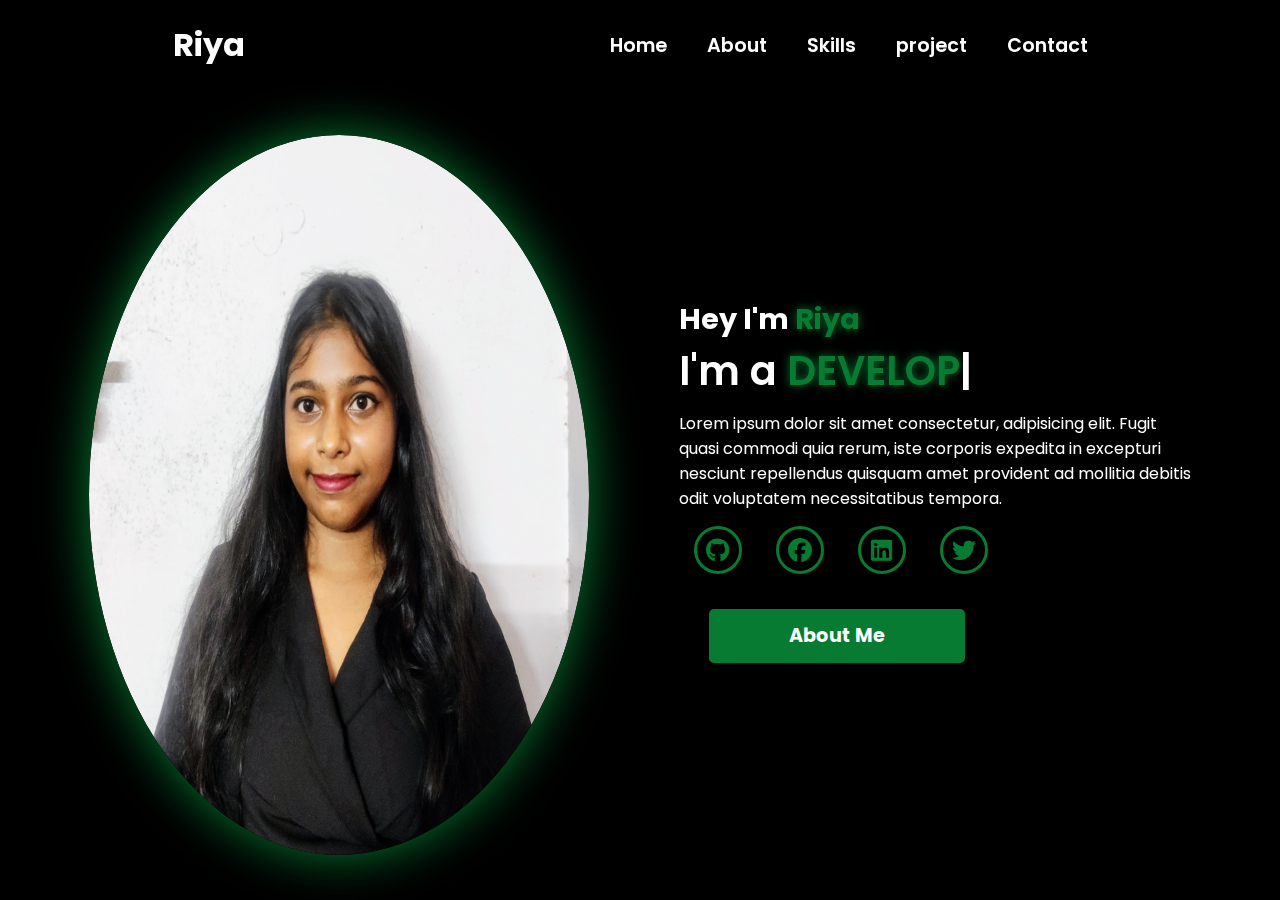
<file: index.html>
<!DOCTYPE html>
<html lang="en">
<head>
    <meta charset="UTF-8">
    <meta name="viewport" content="width=device-width, initial-scale=1.0">
    <link rel="stylesheet" href="https://cdnjs.cloudflare.com/ajax/libs/font-awesome/6.5.1/css/all.min.css">
    <link rel="stylesheet" href="https://unpkg.com/aos@next/dist/aos.css" />
    <link rel="stylesheet" href="style.css">
    <title>Riya  Portfolio</title>
</head>
<body>
    <nav>
        <div class="nav-container">
            <div class="logo" data-aos="zoom-in" data-aos-duration="1500">
               Riya  <span></span>
            </div>
            <div class="links">
                <div class="link" data-aos="fade-up" data-aos-duration="1500" data-aos-delay="100"><a href="index.html">Home</a></div>
                <div class="link" data-aos="fade-up" data-aos-duration="1500" data-aos-delay="200"><a href="About.html">About</a></div>
                <div class="link" data-aos="fade-up" data-aos-duration="1500" data-aos-delay="300"><a href="skill.html">Skills</a></div>
                <div class="link" data-aos="fade-up" data-aos-duration="1500" data-aos-delay="400"><a href="project.html">project</a></div>
                <div class="link" data-aos="fade-up" data-aos-duration="1500" data-aos-delay="500"><a href="contact.html">Contact</a></div>
        </div>
        <i class="fa-solid fa-bars hamburg" onclick="hamburg()"></i>
    </div>
        <div class="dropdown">
            <div class="links">
                <a href="#">Home</a>
                <a href="#">About</a>
                <a href="#">Skills</a>
                <a href="#">Service</a>
                <a href="#">Contact</a>
                <i class="fa-solid fa-xmark cancel" onclick="cancel()"></i>
            </div>
        </div>
    </nav>
    <section>
        <div class="main-container">
            <div class="image" data-aos="zoom-out" data-aos-duration="3000">
                <img src="main.jpg" alt="">
            </div>
            <div class="content">
                <h1 data-aos="fade-left" data-aos-duration="1500" data-aos-delay="700">Hey I'm <span>Riya  </span></h1>
                <div class="typewriter" data-aos="fade-right" data-aos-duration="1500" data-aos-delay="900">I'm a <span class="typewriter-text"></span><label for="">|</label></div>
                <p data-aos="flip-down" data-aos-duration="1500" data-aos-delay="1100">Lorem ipsum dolor sit amet consectetur, adipisicing elit. Fugit quasi commodi quia rerum, iste corporis expedita in excepturi nesciunt repellendus quisquam amet provident ad mollitia debitis odit voluptatem necessitatibus tempora.</p>
                <div class="social-links">
                    <a href="#" data-aos="fade-up" data-aos-duration="1500" data-aos-delay="1300"><i class="fa-brands fa-github"></i></a>
                    <a href="#" data-aos="fade-up" data-aos-duration="1500" data-aos-delay="1400"><i class="fa-brands fa-facebook"></i></a>
                    <a href="#" data-aos="fade-up" data-aos-duration="1500" data-aos-delay="1500"><i class="fa-brands fa-linkedin"></i></a>
                    <a href="#" data-aos="fade-up" data-aos-duration="1500" data-aos-delay="1600"><i class="fa-brands fa-twitter"></i></a>
                </div>
                <div class="btn" data-aos="zoom-in" data-aos-duration="1500" data-aos-delay="1800">
                    <a href="About.html"><button>About Me </button></a>
                </div>
            </div>
        </div>
    </section>
    <script src="https://unpkg.com/aos@next/dist/aos.js"></script>
    <script>
      AOS.init({offset:0});
    </script>
    <script src="script.js"></script>
</body>
</html>
</file>
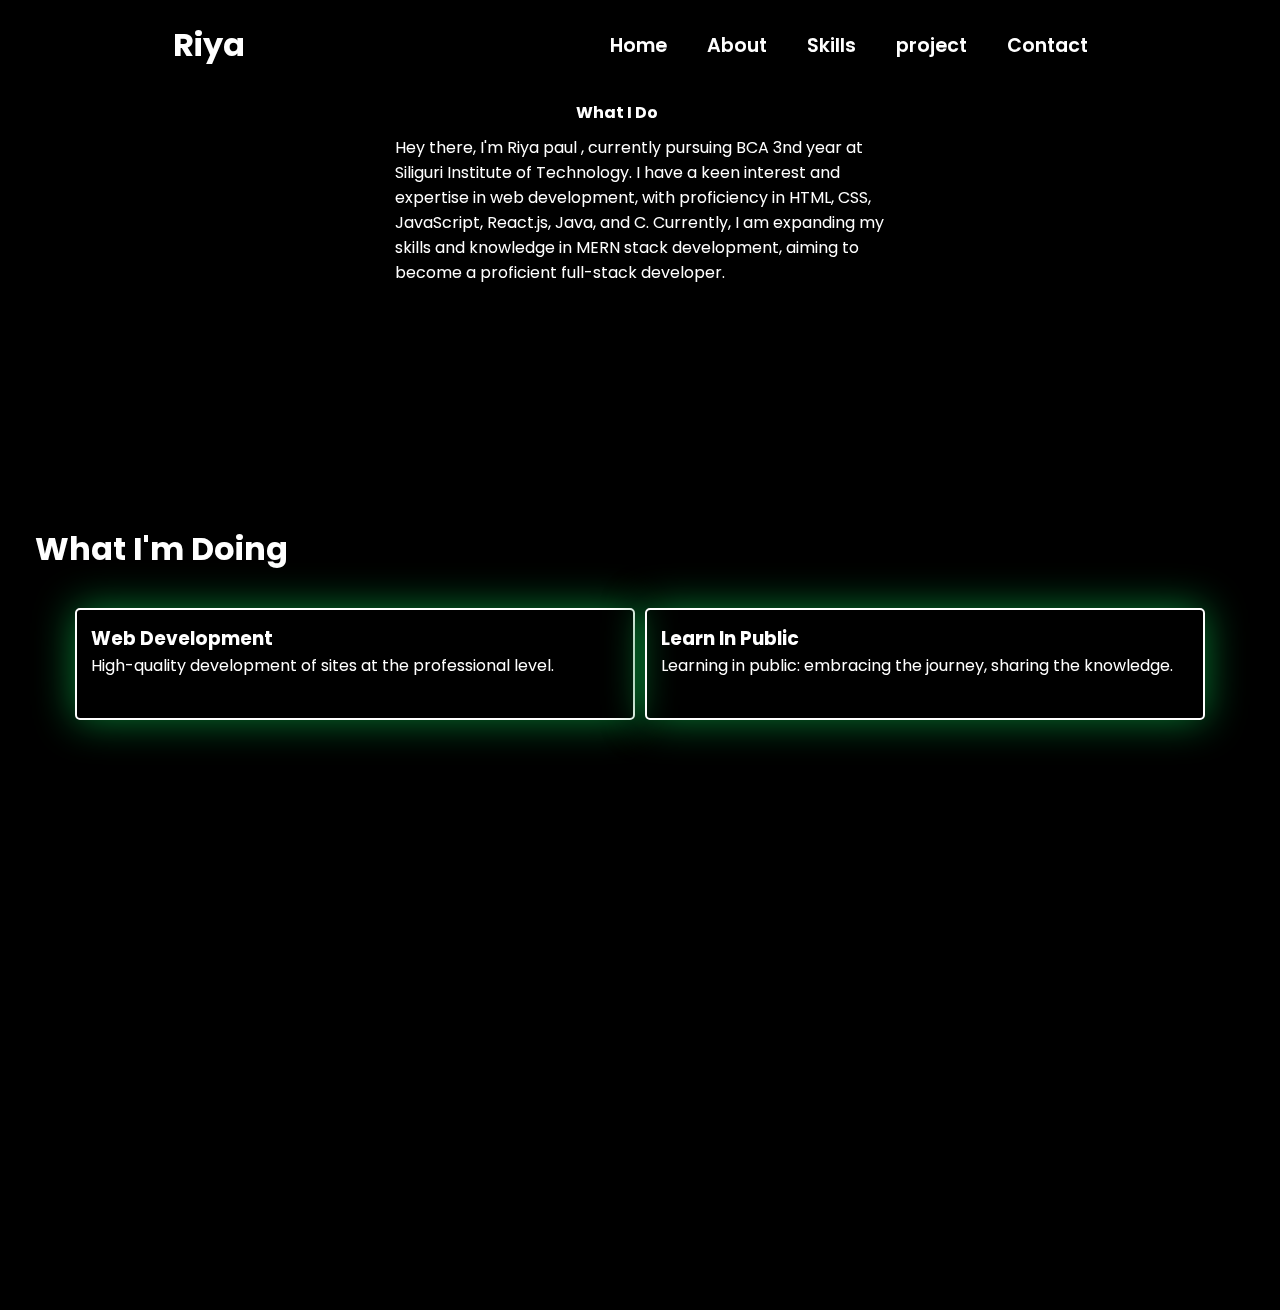
<file: About.html>
<!DOCTYPE html>
<html lang="en">
    <head>
        <meta charset="UTF-8">
        <meta name="viewport" content="width=device-width, initial-scale=1.0">
        <link rel="stylesheet" href="style.css">
        <title>About us </title>
    </head>
    <body>
        <nav>
            <div class="nav-container">
                <div class="logo" data-aos="zoom-in" data-aos-duration="1500">
                   Riya  <span></span>
                </div>
                <div class="links">
                    <div class="link" data-aos="fade-up" data-aos-duration="1500" data-aos-delay="100"><a href="index.html">Home</a></div>
                    <div class="link" data-aos="fade-up" data-aos-duration="1500" data-aos-delay="200"><a href="About.html">About</a></div>
                    <div class="link" data-aos="fade-up" data-aos-duration="1500" data-aos-delay="300"><a href="skill.html">Skills</a></div>
                    <div class="link" data-aos="fade-up" data-aos-duration="1500" data-aos-delay="400"><a href="project.html">project </a></div>
                    <div class="link" data-aos="fade-up" data-aos-duration="1500" data-aos-delay="500"><a href="contact.html">Contact</a></div>
            </div>
            <i class="fa-solid fa-bars hamburg" onclick="hamburg()"></i>
        </div>
            <div class="dropdown">
                <div class="links">
                    <a href="#">Home</a>
                    <a href="#">About</a>
                    <a href="#">Skills</a>
                    <a href="#">Service</a>
                    <a href="#">Contact</a>
                    <i class="fa-solid fa-xmark cancel" onclick="cancel()"></i>
                </div>
            </div>
        </nav>
        <div class="allvalue">
            <div class="total-bio ">
                <span><b>What I Do</b></span>
                <br>
                <p>Hey there, I'm Riya paul  , currently pursuing BCA 3nd year
                    at Siliguri Institute of Technology. I have a keen interest
                    and expertise in web development, with proficiency in HTML,
                    CSS, JavaScript, React.js, Java, and C. Currently, I am
                    expanding my skills and knowledge in MERN stack development,
                    aiming to become a proficient full-stack developer.
                </p>
            </div>
            <section class="buttom-about doing">
                <header>
                    <h1>What I'm Doing</h1>
                </header>
                <div class="dev-lear">
                    <div class="dev">
                        <div class="alldev">
                            <div class="head">
                                <i class="fa-solid fa-code"></i>
                                <h3>Web Development</h3>
                            </div>
                            <p>High-quality development of sites at the
                                professional level.</p>
                        </div>
                    </div>
                    <div class="dev">
                        <div class="alldev">
                            <div class="head">
                                <i class="fa-solid fa-chalkboard-user"></i>
                                <h3>Learn In Public</h3>
                            </div>
                            <p>Learning in public: embracing the journey,
                                sharing the knowledge.</p>
                        </div>
                    </div>
                </div>
            </section>
            <!-- <section class="buttom-about hobby">
                <header>
                    <h1>Interests</h1>

                </header>

                <div class="games">
                    <div class="drow">
                        <i class="fa-solid fa-person-drowning"></i>
                        <p>Drawing</p>
                    </div>
                    <div class="drow">
                        <i class="fa-solid fa-gamepad"></i>
                        <p>Online Games</p>
                    </div>
                    <div class="drow">
                        <i class="fa-solid fa-cloud-sun"></i>
                        <p>Badminton</p>
                    </div>
                </div>
            </section> -->
        </div>
        <script src="script.js"></script>
    </body>
</html>
</file>
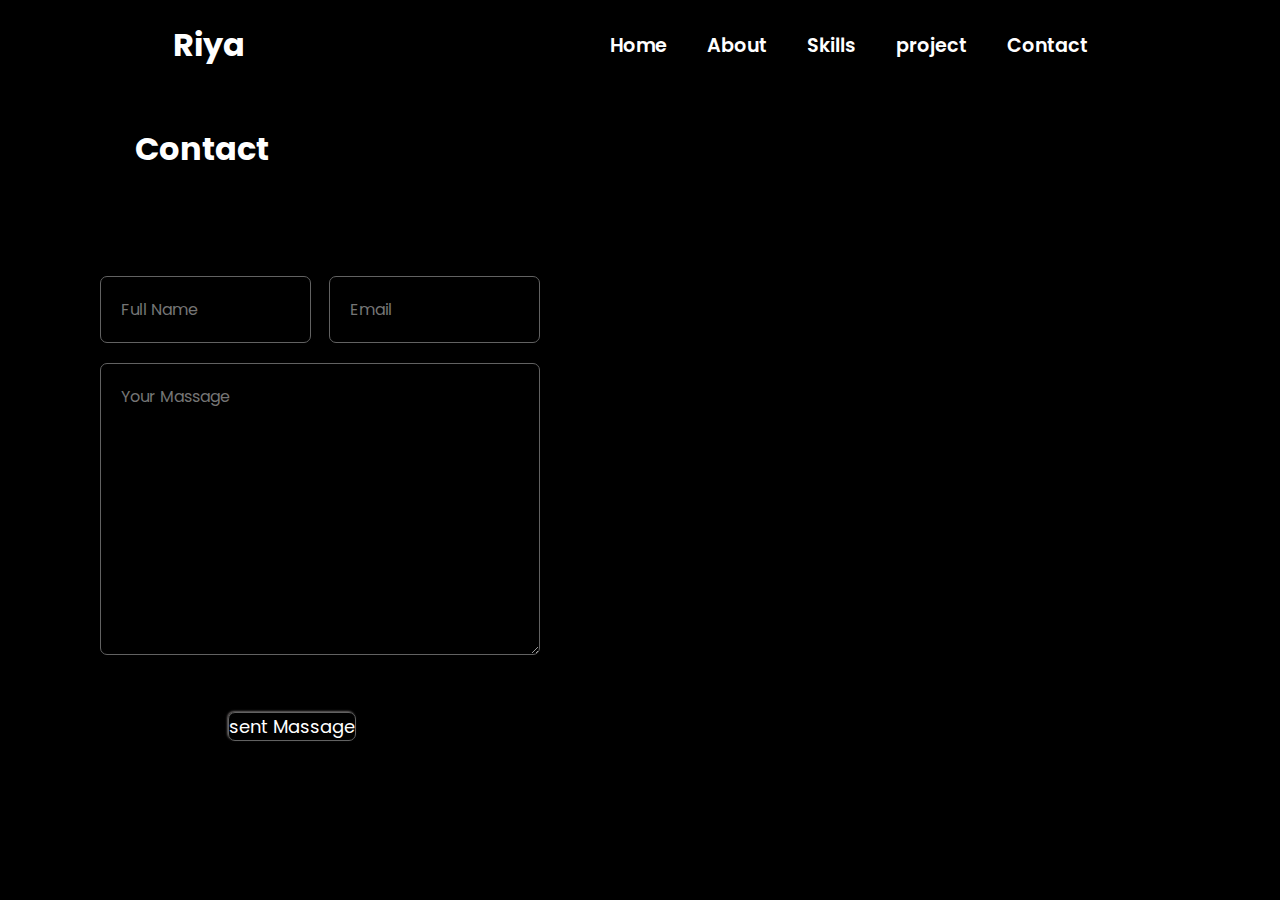
<file: contact.html>
<!DOCTYPE html>
<html lang="en">
<head>
    <meta charset="UTF-8">
    <meta name="viewport" content="width=device-width, initial-scale=1.0">
    <link rel="stylesheet" href="style.css">
    <title>Document</title>
</head>
<body>
    <nav>
        <div class="nav-container">
            <div class="logo" data-aos="zoom-in" data-aos-duration="1500">
              Riya  <span></span>
            </div>
            <div class="links">
                <div class="link" data-aos="fade-up" data-aos-duration="1500" data-aos-delay="100"><a href="index.html">Home</a></div>
                <div class="link" data-aos="fade-up" data-aos-duration="1500" data-aos-delay="200"><a href="About.html">About</a></div>
                <div class="link" data-aos="fade-up" data-aos-duration="1500" data-aos-delay="300"><a href="skill.html">Skills</a></div>
                <div class="link" data-aos="fade-up" data-aos-duration="1500" data-aos-delay="400"><a href="project.html">project</a></div>
                <div class="link" data-aos="fade-up" data-aos-duration="1500" data-aos-delay="500"><a href="contact.html">Contact</a></div>
        </div>
        <i class="fa-solid fa-bars hamburg" onclick="hamburg()"></i>
    </div>
        <!-- <div class="dropdown">
            <div class="links">
                <a href="#">Home</a>
                <a href="#">About</a>
                <a href="#">Skills</a>
                <a href="#">Service</a>
                <a href="#">Contact</a>
                <i class="fa-solid fa-xmark cancel" onclick="cancel()"></i>
            </div>
        </div> -->
    </nav>
    
    <div class="total-bio1">


        <section class="buttom-about fast-btn">
             <header>
                  <h1 class="about">Contact</h1>
             </header>
             
             <h1>Contact Form</h1>
             <form  action="https://formsubmit.co/6a61042437287e07fe6f190afa2e05d6" method="POST">
             <div class="from">
                  <input type="text" name="Name" placeholder="Full Name"required>
                  <input type="email" name="Email" placeholder="Email"required>
             </div>
             <textarea name="Massage" id="text" cols="30" rows="10"  placeholder="Your Massage" required></textarea>
             
             <button class="sent" type="submit"><i class="fa-regular fa-paper-plane"></i> sent Massage</button>
        </form>

        </section>
   </div>


</div>
</div>
</body>
</html>
</file>
<file: style.css>
@import url('https://fonts.googleapis.com/css2?family=Poppins:wght@100;200;300;400;500;600&display=swap');
*{
    padding: 0;
    margin: 0;
    font-family: 'Poppins', sans-serif;
    box-sizing: border-box;
}
body{
    width: 100%;
    height: 100vh;
    overflow: hidden;
    background-color: black;
}
nav{
    width: 100%;
    height: 10vh;
    position: sticky;
}
.nav-container{
    width: 100%;
    height: 100%;
    display: flex;
    justify-content: space-around;
    align-items: center;
}
.logo{
    color: white;
    font-size: 2rem;
    font-weight: bold;
}
.logo span{
    color: #077b32;
    text-shadow: 0 0 10px #077b32;
}
.hamburg,
.cancel{
    cursor: pointer;
    position: absolute;
    right: 15px;
    top: 10px;
    color: white;
    display: none;
    font-size: clamp(2.5rem, 0.5rem + 5vw, 3rem);
}
.nav-container .links{
    display: flex;
}
.nav-container .links a{
    position: relative;
    font-size: 1.2rem;
    color: white;
    margin: 0 20px;
    text-decoration: none;
    font-weight: 550;
    transition: 0.3s linear;
}
.nav-container .links a::before{
    position: absolute;
    content: "";
    bottom: -3px;
    left: 0;
    width: 0%;
    height: 3px;
    background-color: #077b32;
    transition: 0.2s linear;
}
.nav-container .links a:hover::before{
    width: 100%;
}
.nav-container .links a:hover{
    color: #077b32;
}
.dropdown{
    z-index: 100;
    position: absolute;
    top: 0;
    transform: translateY(-500px);
    width: 100%;
    height: auto;
    backdrop-filter: blur(4px) brightness(40%);
    box-shadow:  0 0 20px black;
    transition: 0.2s linear;
}
.dropdown .links a{
    display: flex;
    color: white;
    text-decoration: none;
    justify-content: center;
    padding: 15px 0;
    align-items: center;
    transition: 0.2s linear;
}
.dropdown .links a:hover{
    background-color: #077b32;
}
section{
    width: 100%;
    height: 90vh;
}
.main-container{
    width: 100%;
    height: 100%;
    display: flex;
    justify-content: space-evenly;
    align-items: center;
}
.main-container .image{
    width: 500px;
    height: 80vh;
    border-radius: 100%;
    overflow: hidden;
    box-shadow: 0 0 50px #077b32;
}
.main-container .image img{
    height: 100%;
    width: 100%;
}
.main-container .image:hover{
    animation: animate 1.5s ease-in-out infinite;
}
@keyframes animate {
    0%{
        scale: 1;
    }
    50%{
        scale: 1.05;
    }
    100%{
        scale: 1;
    }
}
.main-container .content{
    color: white;
    width: 40%;
    min-height: 100px;
}
.content h1{
    font-size: clamp(1rem, 1rem + 5vw, 1.8rem);
}
.content h1 span{
    color: #077b32;
    text-shadow: 0  0 10px #077b32;
}
.content .typewriter{
    font-size: clamp(1rem, 1rem + 5vw, 2.5rem);
    font-weight: 600;
}
.content .typewriter-text{
    color: #077b32;
    text-shadow: 0 0 10px #077b32;
}
.content p{
    font-size: clamp(0.4rem , 0.2rem + 9vw, 1rem);
    margin: 10px 0;
}
.social-links i{
    display: inline-flex;
    justify-content: center;
    align-items: center;
    width: 3rem;
    height: 3rem;
    background-color: transparent;
    border: 0.2rem solid #077b32;
    border-radius: 50%;
    color: #077b32;
    margin: 5px 15px;
    font-size: 1.5rem;
    transition: 0.2s linear;
}
.social-links i:hover{
    scale: 1.3;
    color: black;
    background-color: #077b32;
    filter: drop-shadow(0 0 10px #077b32);
}
.content button{
    width: 50%;
    height: 6vh;
    margin: 30px;
    background-color: #077b32;
    color: white;
    border: none;
    outline: none;
    font-size: 120%;
    font-weight: 700;
    border-radius: 5px;
    transition: 0.2s linear;
}
.content button:hover{
    scale: 1.1;
    color: #077b32;
    border: 2px solid #077b32;
    background-color: transparent;
    font-weight: 700;
    box-shadow: 0 0 40px #077b32;
}
@media (max-width:884px) {
    nav .logo{
        position: absolute;
        top: 16px;
        left: 15px;
        font-size: 1.5rem;
    }
    .main-container {
        display: flex;
        flex-direction: column;
    }
    .nav-container .links{
        display: none;
    }
    .hamburg,
    .cancel{
        display: block;
    }
    .main-container .content{
        width: 80%;
    }
    .social-links i{
        width: 2.5rem;
        height: 2.5rem;
        font-size: 1.5rem;
    }
    .main-container .image{
        z-index: -1;
        width: 50%;
        height: 60%;
    }
}
@media (max-width:440px){
    .main-container .image{
        width: 50%;
        height: 60%;
        margin-bottom: 0px;
    }
    .main-container .content{
        width: 80%;
    }
    .main-container button{
        margin-top: 15px;
    }
}
/* about */


.allvalue{
        display: flex;
        flex-direction: column;
        gap: 30px;
        align-content: center;
        align-items: center;
        color: white;
        padding: 10px 0px ;
}
.total-bio{
    
    height: 40vh;
    width: 50vw ;
    /* border: 2px solid white; */
}
.total-bio span {
    padding: 10vh 20vw ;
}
.total-bio p{
    height: 30vh;
    width: 50vw ;
    padding: 10px 75px ;
}
.buttom-about header{
    padding: 2vh 35vw;
    font: 1em sans-serif;

}

.dev-lear{
    display: flex;
    justify-content: center;
    gap: 10px ;
}
.dev{
    height: 7rem;
    width: 35rem ;
    border-radius: 5px ;
    padding: 14px ;
    border: 2px solid white;
    box-shadow: 0 0 40px #077b32;
}
.buttom-about header{
    color: white;
    padding: 35px ;
    
}
/*skill*/
.edu{
    /* display: flex;
    justify-content: center;
    gap: 20px ; */

}
.edu p{
    padding: 10px 30px ;
    text-decoration: underline green;
    font-size: 25px ;
    color: white;
}
.edu p:hover{
    
}
.all{
    display: flex;
    flex-direction: column;
    gap: 32px ;
    padding: 45px ;
    
    
}
.box11{
    height: 10rem ;
    width: 40rem ;
    color: white;
    /* border: 2px solid white; */
    font-size: 7px ;
    display: flex;
    gap: 10px ;
    padding: 5px ;
    background-color: rgb(93, 92, 92);
    border-radius: 10px;
    box-shadow: 0 0 30px #077b32;
    background-color: #282828;
}
.box11 h1{
    font-size: 20px ;
}
img{
    height:8rem  ;
    width: 8rem  ;
    border-radius: 50%;
}
.line{
    width: 80%;
    height: 8px;
    background-color: rgb(93, 92, 92);
    border-radius: 10px;
}
.color-line{
    width: 80%;
    height: 8px;
    background-color: rgba(241, 241, 2, 0.851);
    border-radius: 10px;
}
.color-line1{
    width: 70%;
    height: 8px;
    background-color: rgba(241, 241, 2, 0.851);
    border-radius: 10px;
}
.color-line2{
    width: 68%;
    height: 8px;
    background-color: rgba(241, 241, 2, 0.851);
    border-radius: 10px;
}
.color-line3{
    width: 65%;
    height: 8px;
    background-color: rgba(241, 241, 2, 0.851);
    border-radius: 10px;
}
.color-line4{
    width: 70%;
    height: 8px;
    background-color: rgba(241, 241, 2, 0.851);
    border-radius: 10px;
}
.all-skills{
    display: flex;
    flex-direction: column;
    gap: 20px;
    width: 50vw;
    height: 55vh;
    margin: 30px 0;
   padding: 50px;
    
    border-radius: 17px;
    box-shadow: 0 0 40px #077b32;
    background-color: #282828;

   
}
.indoor-skills p{
    font-size: 20px;
    color: white;
    padding-bottom: 10px;

}
.indoor-skills span{
    padding-left: 5px
}
.skill2{
    display: flex;
    justify-content: center;
    gap: 20px ;
}
/*contact*/
.from{
    display: flex;
    justify-content: space-between;
    margin-top: 20px;
    margin-bottom: 20px;
}
.from input{
    width: 48%;
    padding: 20px;
    font-size: 16px;
    color: white;
    background-color: transparent;
    border: 1px solid #626262;
    border-radius:7px;
    
}
#text{
    width: 100%;
    margin-bottom: 20px;
    padding: 20px;
    font-size: 16px;
    color: white;
    background-color: transparent;
    border: 1px solid #626262;
    border-radius:7px;
}
.sent{
    padding: 20px o 15px;
    position: relative;
    left: 8rem;
    margin-top: 30px;
    margin-bottom: 30px;
    color: white;
    background-color: transparent;
    border: 1px solid #626262;
    border-radius:7px;
    font-size: 18px;
    box-shadow: -1px -1px 2px #686363;
}
.total-bio1{
 height: 60vh;
 width: 50vw ;
 padding: 0px 100px ;
    align-items: center;
}
/* project */
.pro img{
    height: 200px ;
    width: 200px ;
    box-shadow: 0 0 40px #077b32;
}
.projec{
    padding: 0px 100px ;
    display: flex;
    flex-wrap: wrap;
    gap: 100px ;
    
}
</file>
